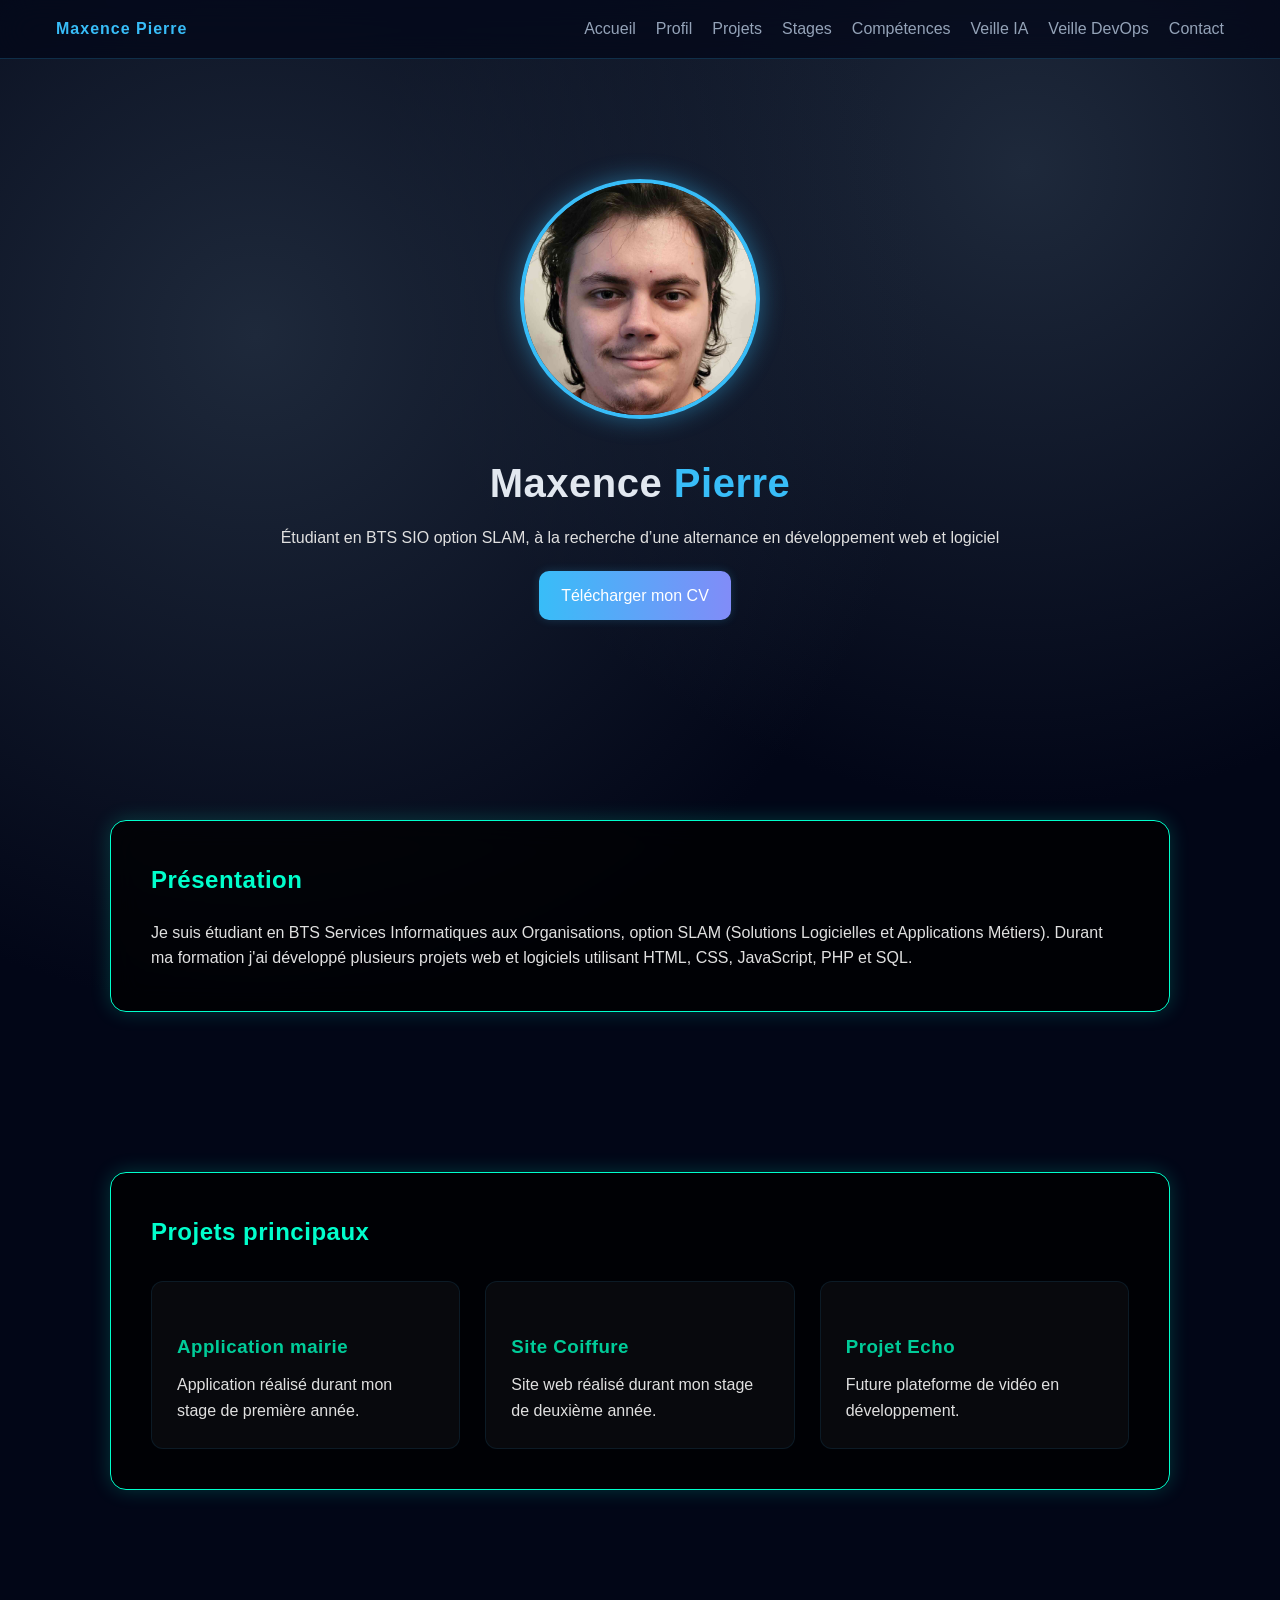
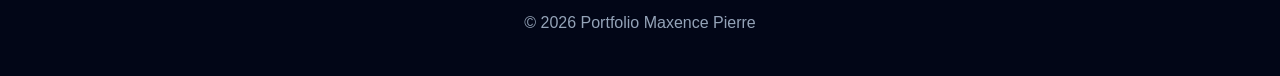
<file: index.html>
<!DOCTYPE html>
<html lang="fr">
<head>
<meta charset="UTF-8">
<meta name="viewport" content="width=device-width, initial-scale=1.0">
<title>Portfolio - Maxence Pierre</title>
<link rel="stylesheet" href="style.css">
</head>

<body>
<canvas id="matrixCanvas"></canvas>

<header>

<nav class="nav">

<div class="logo">
Maxence Pierre
</div>

<div class="nav-links">
<a href="index.html">Accueil</a>
<a href="profil.html">Profil</a>
<a href="projets/bts2.html">Projets</a>
<a href="stage.html">Stages</a>
<a href="competences.html">Compétences</a>
<a href="veille/ia-ml.html">Veille IA</a>
<a href="veille/devops.html">Veille DevOps</a>
<a href="contact.html">Contact</a>
</div>

</nav>

</header>


<section class="section hero">

<img src="photo.jpg">

<h1>Maxence <span class="accent">Pierre</span></h1>

<p>Étudiant en BTS SIO option SLAM, à la recherche d’une alternance en développement web et logiciel</p>

<a href="cv.pdf" class="btn">Télécharger mon CV</a>

</section>


<section class="section">

<div class="section-card">

<h2>Présentation</h2>

<p>

Je suis étudiant en BTS Services Informatiques aux Organisations,
option SLAM (Solutions Logicielles et Applications Métiers).

Durant ma formation j'ai développé plusieurs projets web
et logiciels utilisant HTML, CSS, JavaScript, PHP et SQL.

</p>

</div>

</section>


<section class="section">

<div class="section-card">

<h2>Projets principaux</h2>

<div class="projects-grid">

<div class="project-card">
<h3>Application mairie</h3>
<p>Application réalisé durant mon stage de première année.</p>
</div>

<div class="project-card">
<h3>Site Coiffure</h3>
<p>Site web réalisé durant mon stage de deuxième année.</p>
</div>

<div class="project-card">
<h3>Projet Echo</h3>
<p>Future plateforme de vidéo en développement.</p>
</div>

</div>

</div>

</section>


<footer>

© 2026 Portfolio Maxence Pierre

</footer>

</body>
</html>
</file>
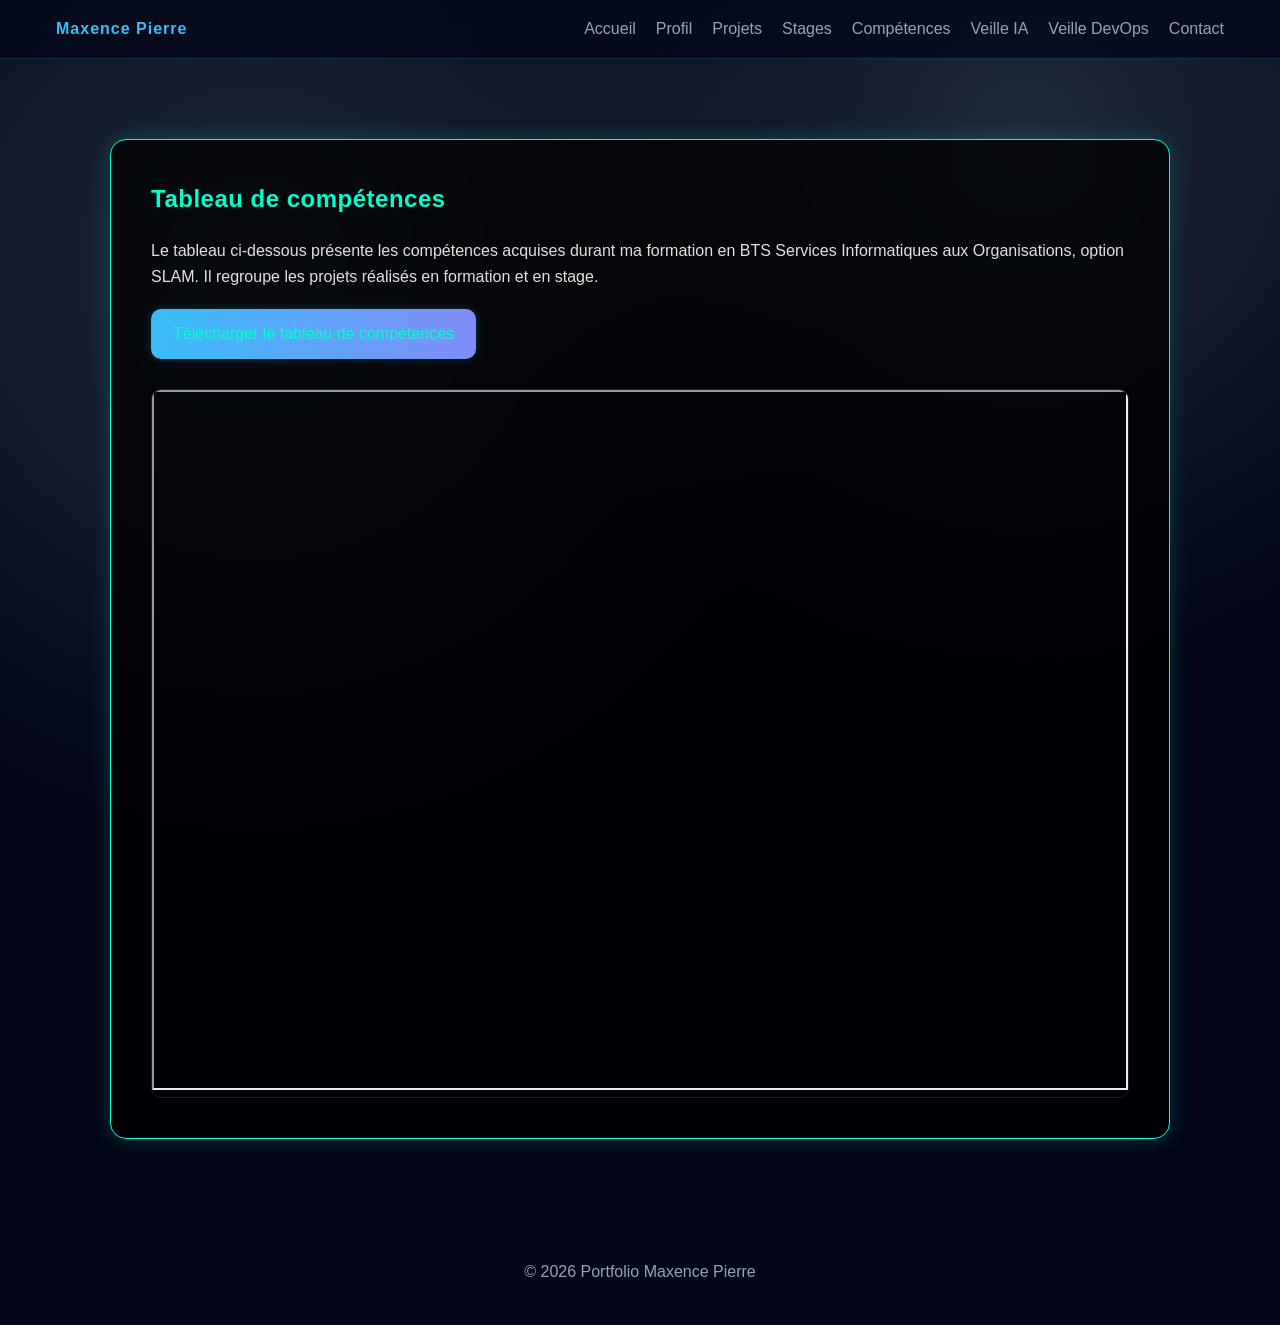
<file: competences.html>
<!DOCTYPE html>
<html lang="fr">

<head>

<meta charset="UTF-8">
<meta name="viewport" content="width=device-width, initial-scale=1.0">

<title>Compétences — Portfolio</title>

<link rel="stylesheet" href="style.css">

</head>

<body>

<header>

<nav class="nav">

<div class="logo">
Maxence Pierre
</div>

<div class="nav-links">

<a href="index.html">Accueil</a>
<a href="profil.html">Profil</a>
<a href="projets/bts2.html">Projets</a>
<a href="stage.html">Stages</a>
<a href="competences.html">Compétences</a>
<a href="veille/ia-ml.html">Veille IA</a>
<a href="veille/devops.html">Veille DevOps</a>
<a href="contact.html">Contact</a>

</div>

</nav>

</header>



<section class="section">

<div class="section-card">

<h2>Tableau de compétences</h2>

<p>

Le tableau ci-dessous présente les compétences acquises durant ma formation
en BTS Services Informatiques aux Organisations, option SLAM.

Il regroupe les projets réalisés en formation et en stage.

</p>


<a href="pdf/tableau-competences.pdf" class="btn" download>

Télécharger le tableau de compétences

</a>


<div class="pdf-viewer">

<iframe

src="pdf/tableau-competences.pdf"

width="100%"
height="700px"

></iframe>

</div>

</div>

</section>


<footer>

© 2026 Portfolio Maxence Pierre

</footer>

</body>

</html>
</file>
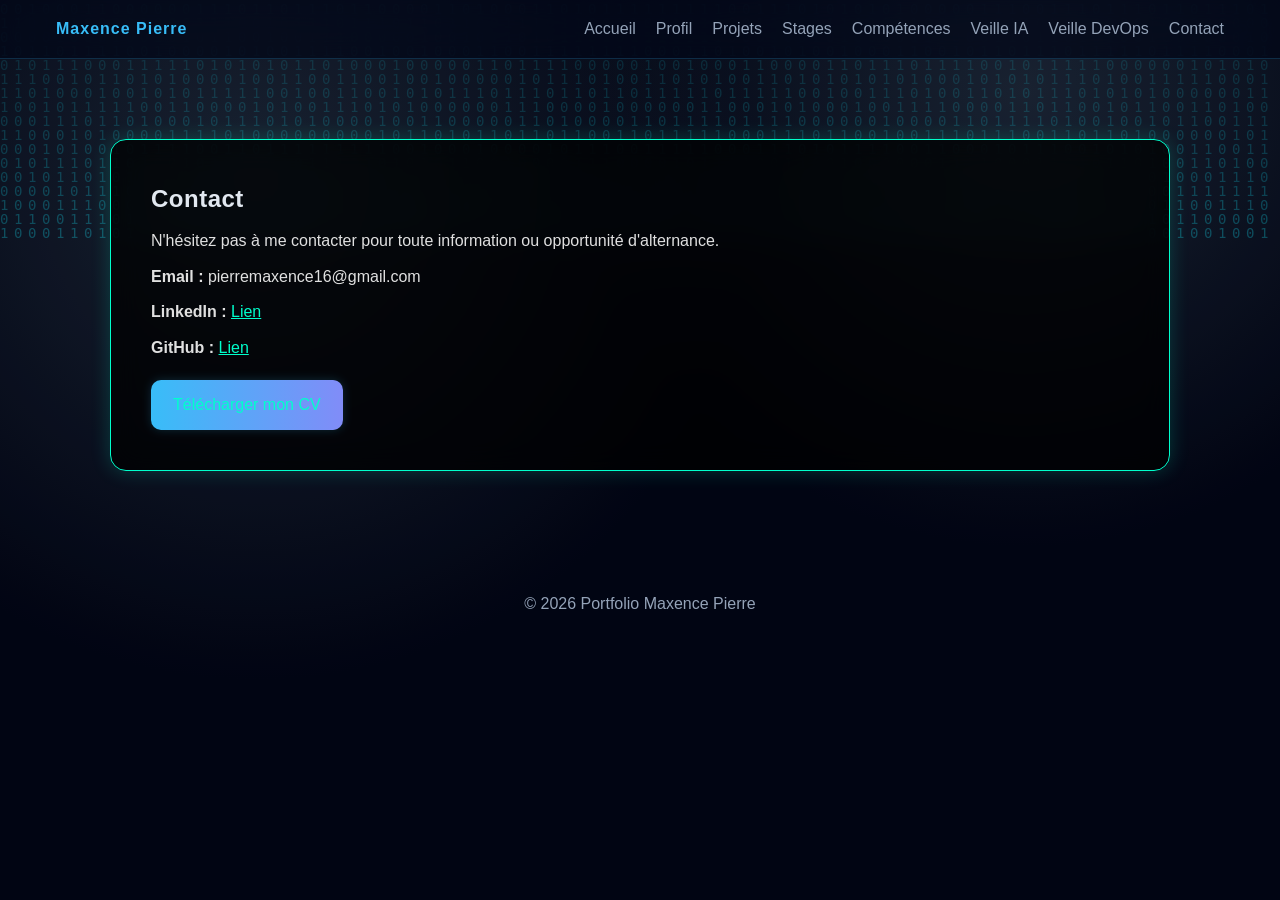
<file: contact.html>
<!DOCTYPE html>
<html lang="fr">

<head>
<meta charset="UTF-8">
<meta name="viewport" content="width=device-width, initial-scale=1.0">
<title>Contact - Maxence Pierre</title>
<link rel="stylesheet" href="style.css">
</head>

<body>

<canvas id="matrixCanvas"></canvas>

<header>
<nav class="nav">

<div class="logo">Maxence Pierre</div>

<div class="nav-links">
<a href="index.html">Accueil</a>
<a href="profil.html">Profil</a>
<a href="projets/bts2.html">Projets</a>
<a href="stage.html">Stages</a>
<a href="competences.html">Compétences</a>
<a href="veille/ia-ml.html">Veille IA</a>
<a href="veille/devops.html">Veille DevOps</a>
<a href="contact.html">Contact</a>
</div>

</nav>
</header>


<section class="section">

<div class="section-card">

<h1>Contact</h1>

<p>
N'hésitez pas à me contacter pour toute information ou opportunité d'alternance.
</p>

<p><strong>Email :</strong> pierremaxence16@gmail.com</p>

<p><strong>LinkedIn :</strong> <a href="https://www.linkedin.com/in/maxence-pierre-533351328/">Lien</a></p>

<p><strong>GitHub :</strong> <a href="https://github.com/sonedge-prog">Lien</a></p>

<a href="cv.pdf" class="btn">Télécharger mon CV</a>

</div>

</section>


<footer>
© 2026 Portfolio Maxence Pierre
</footer>

<script src="script.js"></script>

</body>
</html>
</file>
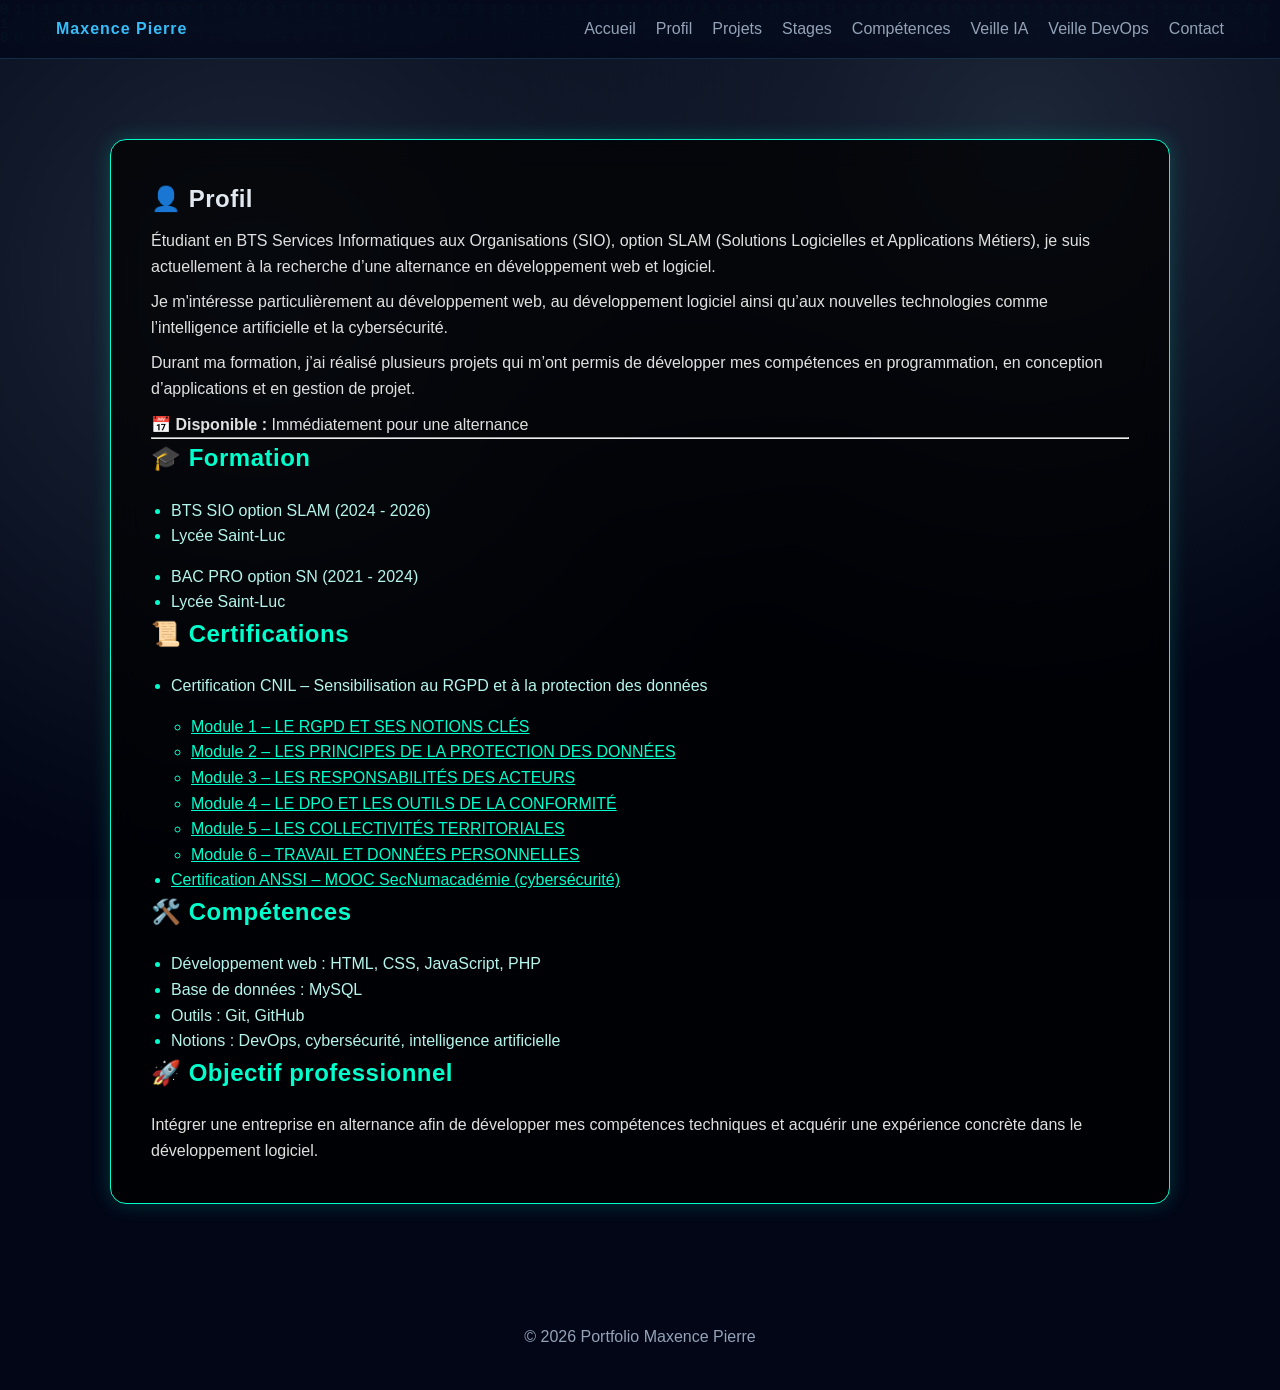
<file: profil.html>
<!DOCTYPE html>
<html lang="fr">

<head>
<meta charset="UTF-8">
<meta name="viewport" content="width=device-width, initial-scale=1.0">
<title>Profil - Maxence Pierre</title>
<link rel="stylesheet" href="style.css">
</head>

<body>

<canvas id="matrixCanvas"></canvas>

<header>

<nav class="nav">

<div class="logo">
Maxence Pierre
</div>

<div class="nav-links">
<a href="index.html">Accueil</a>
<a href="profil.html">Profil</a>
<a href="projets/bts2.html">Projets</a>
<a href="stage.html">Stages</a>
<a href="competences.html">Compétences</a>
<a href="veille/ia-ml.html">Veille IA</a>
<a href="veille/devops.html">Veille DevOps</a>
<a href="contact.html">Contact</a>
</div>

</nav>

</header>


<section class="section">

<div class="section-card">

<h1>👤 Profil</h1>

<p>
Étudiant en BTS Services Informatiques aux Organisations (SIO),
option SLAM (Solutions Logicielles et Applications Métiers),
je suis actuellement à la recherche d’une alternance en développement web et logiciel.
</p>

<p>
Je m'intéresse particulièrement au développement web, au développement logiciel
ainsi qu’aux nouvelles technologies comme l’intelligence artificielle et la cybersécurité.
</p>

<p>
Durant ma formation, j’ai réalisé plusieurs projets qui m’ont permis de développer
mes compétences en programmation, en conception d’applications et en gestion de projet.
</p>

<p><strong>📅 Disponible :</strong> Immédiatement pour une alternance</p>

<hr>

<h2>🎓 Formation</h2>

<ul>
<li>BTS SIO option SLAM (2024 - 2026)</li>
<li>Lycée Saint-Luc</li>
</ul>

<ul>
<li>BAC PRO option SN (2021 - 2024)</li>
<li>Lycée Saint-Luc</li>
</ul>

<h2>📜 Certifications</h2>
<ul>
  <li>
    Certification CNIL – Sensibilisation au RGPD et à la protection des données
    <ul>
      <li><a href="certifications/CNIL_Module1.pdf" target="_blank">Module 1 – LE RGPD ET SES NOTIONS CLÉS</a></li>
      <li><a href="certifications/CNIL_Module2.pdf" target="_blank">Module 2 – LES PRINCIPES DE LA PROTECTION DES DONNÉES</a></li>
      <li><a href="certifications/CNIL_Module3.pdf" target="_blank">Module 3 – LES RESPONSABILITÉS DES ACTEURS</a></li>
      <li><a href="certifications/CNIL_Module4.pdf" target="_blank">Module 4 – LE DPO ET LES OUTILS DE LA CONFORMITÉ</a></li>
      <li><a href="certifications/CNIL_Module5.pdf" target="_blank">Module 5 – LES COLLECTIVITÉS TERRITORIALES</a></li>
      <li><a href="certifications/CNIL_Module6.pdf" target="_blank">Module 6 – TRAVAIL ET DONNÉES PERSONNELLES</a></li>
    </ul>
  </li>
  <li><a href="certifications/ANSSI.pdf" target="_blank">Certification ANSSI – MOOC SecNumacadémie (cybersécurité)</a></li>
</ul>

<h2>🛠️ Compétences</h2>

<ul>
<li>Développement web : HTML, CSS, JavaScript, PHP</li>
<li>Base de données : MySQL</li>
<li>Outils : Git, GitHub</li>
<li>Notions : DevOps, cybersécurité, intelligence artificielle</li>
</ul>

<h2>🚀 Objectif professionnel</h2>

<p>
Intégrer une entreprise en alternance afin de développer mes compétences techniques
et acquérir une expérience concrète dans le développement logiciel.
</p>

</div>

</section>


<footer>

© 2026 Portfolio Maxence Pierre

</footer>

<script src="script.js"></script>

</body>
</html>
</file>
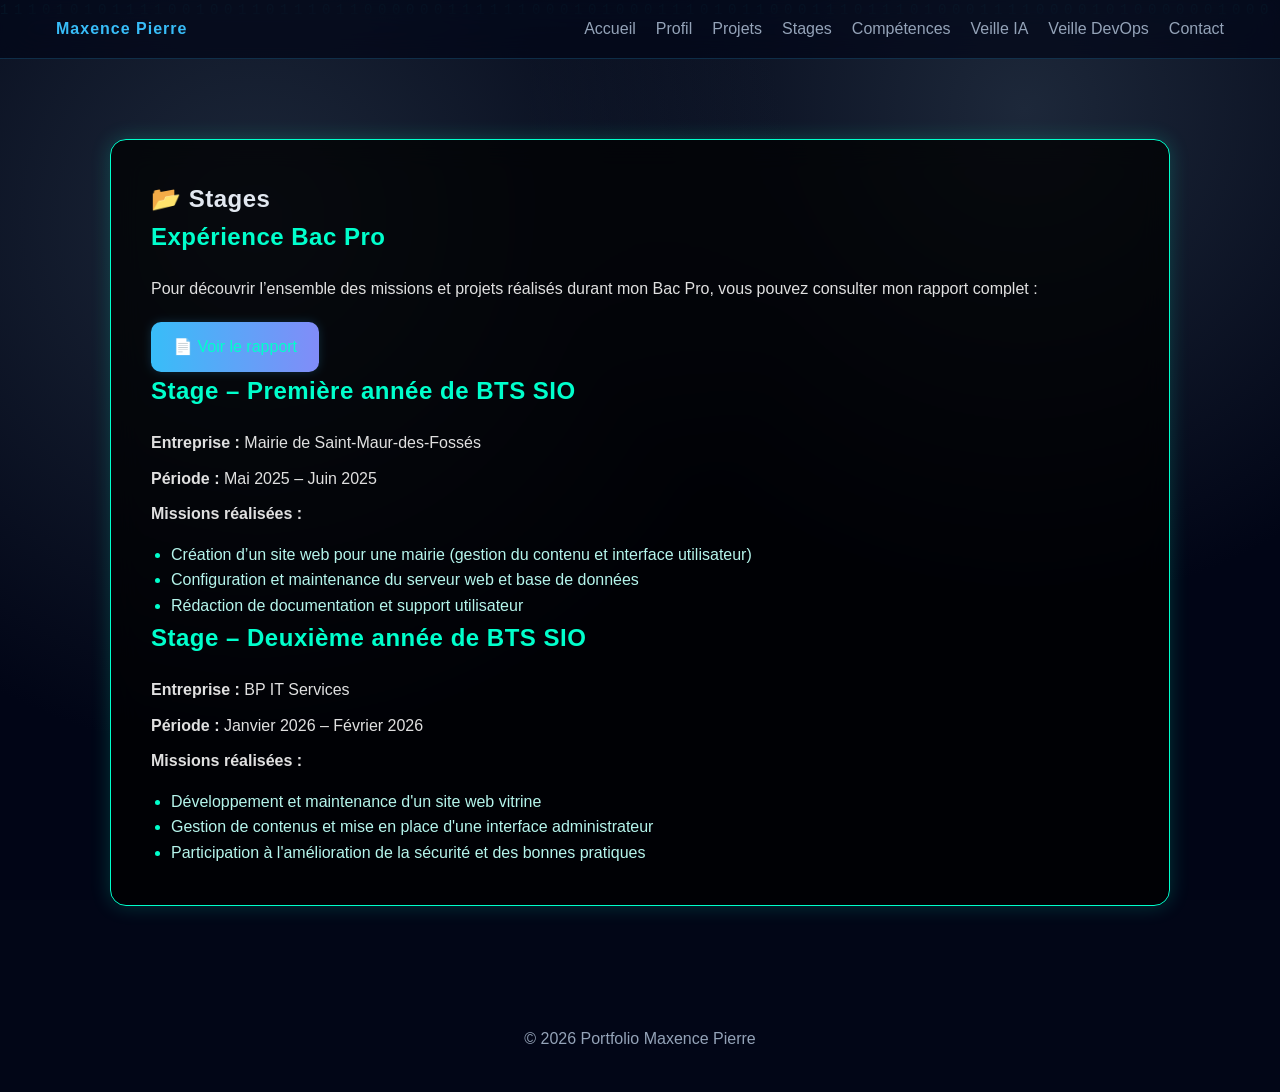
<file: stage.html>
<!DOCTYPE html>
<html lang="fr">

<head>
<meta charset="UTF-8">
<meta name="viewport" content="width=device-width, initial-scale=1.0">
<title>Profil - Maxence Pierre</title>
<link rel="stylesheet" href="style.css">
</head>

<body>

<canvas id="matrixCanvas"></canvas>

<header>

<nav class="nav">

<div class="logo">
Maxence Pierre
</div>

<div class="nav-links">
<a href="index.html">Accueil</a>
<a href="profil.html">Profil</a>
<a href="projets/bts2.html">Projets</a>
<a href="stage.html">Stages</a>
<a href="competences.html">Compétences</a>
<a href="veille/ia-ml.html">Veille IA</a>
<a href="veille/devops.html">Veille DevOps</a>
<a href="contact.html">Contact</a>
</div>

</nav>

</header>


<section class="section">

  <div class="section-card">
  
    <h1>📂 Stages</h1>

    <!-- Expérience Bac Pro -->
    <div class="stage">
      <h2>Expérience Bac Pro</h2>
      <p>Pour découvrir l’ensemble des missions et projets réalisés durant mon Bac Pro, vous pouvez consulter mon rapport complet :</p>
      <a href="documents/rapport_bac_pro.pdf" target="_blank" class="btn">📄 Voir le rapport</a>
    </div>
    
    <!-- Stage BTS 1ère année -->
    <div class="stage">
      <h2>Stage – Première année de BTS SIO</h2>
      <p><strong>Entreprise :</strong> Mairie de Saint-Maur-des-Fossés</p>
      <p><strong>Période :</strong> Mai 2025 – Juin 2025</p>
      <p><strong>Missions réalisées :</strong></p>
      <ul>
        <li>Création d’un site web pour une mairie (gestion du contenu et interface utilisateur)</li>
        <li>Configuration et maintenance du serveur web et base de données</li>
        <li>Rédaction de documentation et support utilisateur</li>
      </ul>
    </div>

    <!-- Stage BTS 2ème année -->
    <div class="stage">
      <h2>Stage – Deuxième année de BTS SIO</h2>
      <p><strong>Entreprise :</strong> BP IT Services</p>
      <p><strong>Période :</strong> Janvier 2026 – Février 2026</p>
      <p><strong>Missions réalisées :</strong></p>
      <ul>
        <li>Développement et maintenance d'un site web vitrine</li>
        <li>Gestion de contenus et mise en place d'une interface administrateur</li>
        <li>Participation à l'amélioration de la sécurité et des bonnes pratiques</li>
      </ul>
    </div>

  </div>

</section>

<footer>

© 2026 Portfolio Maxence Pierre

</footer>

<script src="script.js"></script>

</body>
</html>
</file>
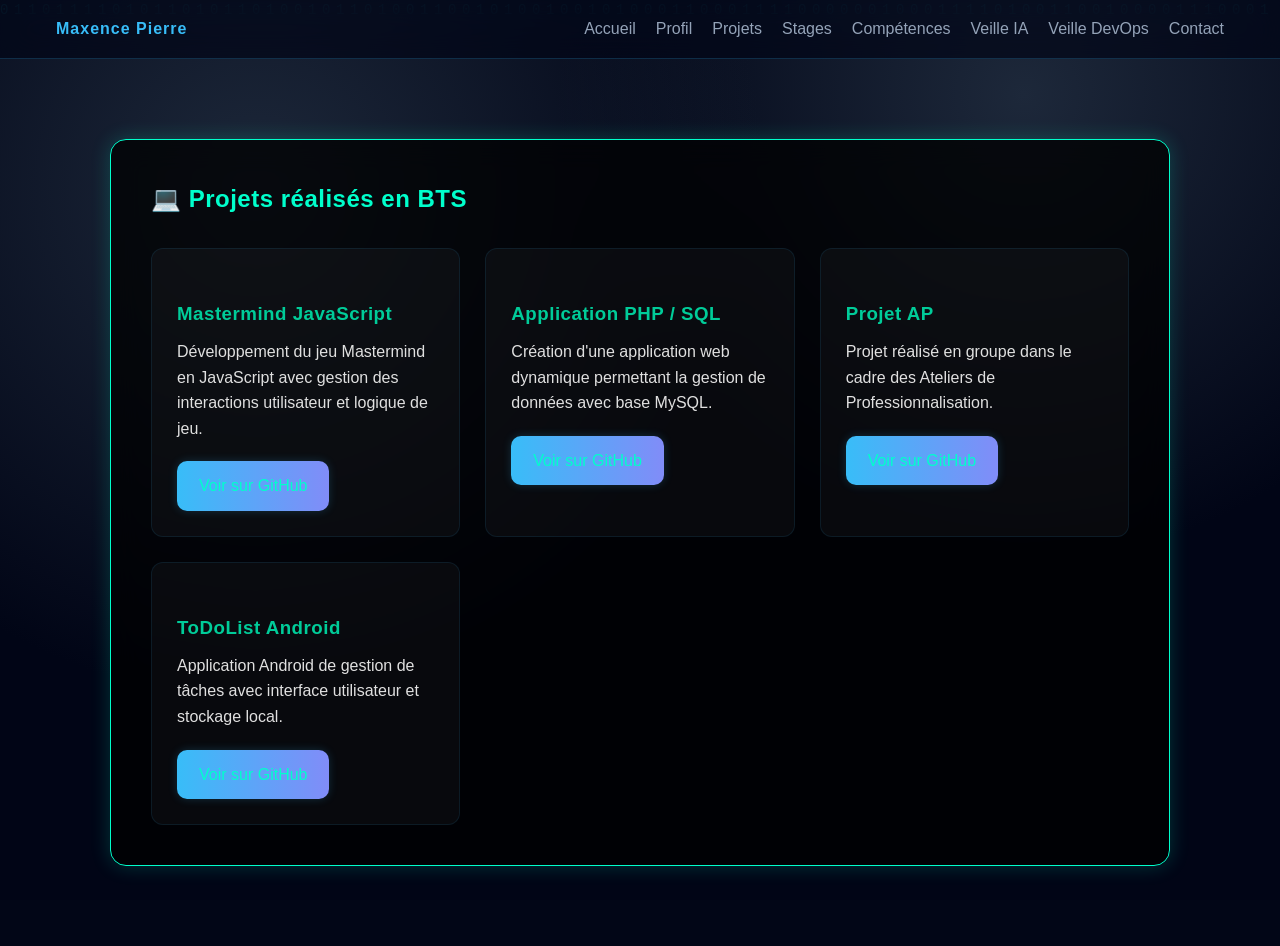
<file: projets/bts2.html>
<!DOCTYPE html>
<html lang="fr">

<head>

<meta charset="UTF-8">
<meta name="viewport" content="width=device-width, initial-scale=1.0">

<title>Projets BTS — Portfolio</title>

<link rel="stylesheet" href="../style.css">

</head>

<body>

<canvas id="matrixCanvas"></canvas>

<header>

<nav class="nav">

<div class="logo">Maxence Pierre</div>

<div class="nav-links">

<a href="../index.html">Accueil</a>
<a href="../profil.html">Profil</a>
<a href="bts2.html">Projets</a>
<a href="../stage.html">Stages</a>
<a href="../competences.html">Compétences</a>
<a href="../veille/ia-ml.html">Veille IA</a>
<a href="../veille/devops.html">Veille DevOps</a>
<a href="../contact.html">Contact</a>

</div>

</nav>

</header>


<section class="section">

  <div class="section-card">

    <h2>💻 Projets réalisés en BTS</h2>

    <div class="projects-grid">

      <!-- Mastermind JavaScript -->
      <div class="project-card">
        <h3>Mastermind JavaScript</h3>
        <p>
          Développement du jeu Mastermind en JavaScript avec gestion
          des interactions utilisateur et logique de jeu.
        </p>
        <a href="https://github.com/sonedge-prog/Mastermind-JS" target="_blank" class="btn">Voir sur GitHub</a>
      </div>

      <!-- Application PHP / SQL -->
      <div class="project-card">
        <h3>Application PHP / SQL</h3>
        <p>
          Création d'une application web dynamique permettant la
          gestion de données avec base MySQL.
        </p>
        <a href="https://github.com/sonedge-prog/FastFood" target="_blank" class="btn">Voir sur GitHub</a>
      </div>

      <!-- Projet AP -->
      <div class="project-card">
        <h3>Projet AP</h3>
        <p>
          Projet réalisé en groupe dans le cadre des Ateliers
          de Professionnalisation.
        </p>
        <a href="https://github.com/Erwan-d/AP" target="_blank" class="btn">Voir sur GitHub</a>
      </div>

      <!-- ToDoList Android -->
      <div class="project-card">
        <h3>ToDoList Android</h3>
        <p>
          Application Android de gestion de tâches avec interface utilisateur et stockage local.
        </p>
        <a href="https://github.com/sonedge-prog/ToDoListAndroid" target="_blank" class="btn">Voir sur GitHub</a>
      </div>

    </div>

  </div>

</section>


<script src="../script.js"></script>

</body>

</html>
</file>
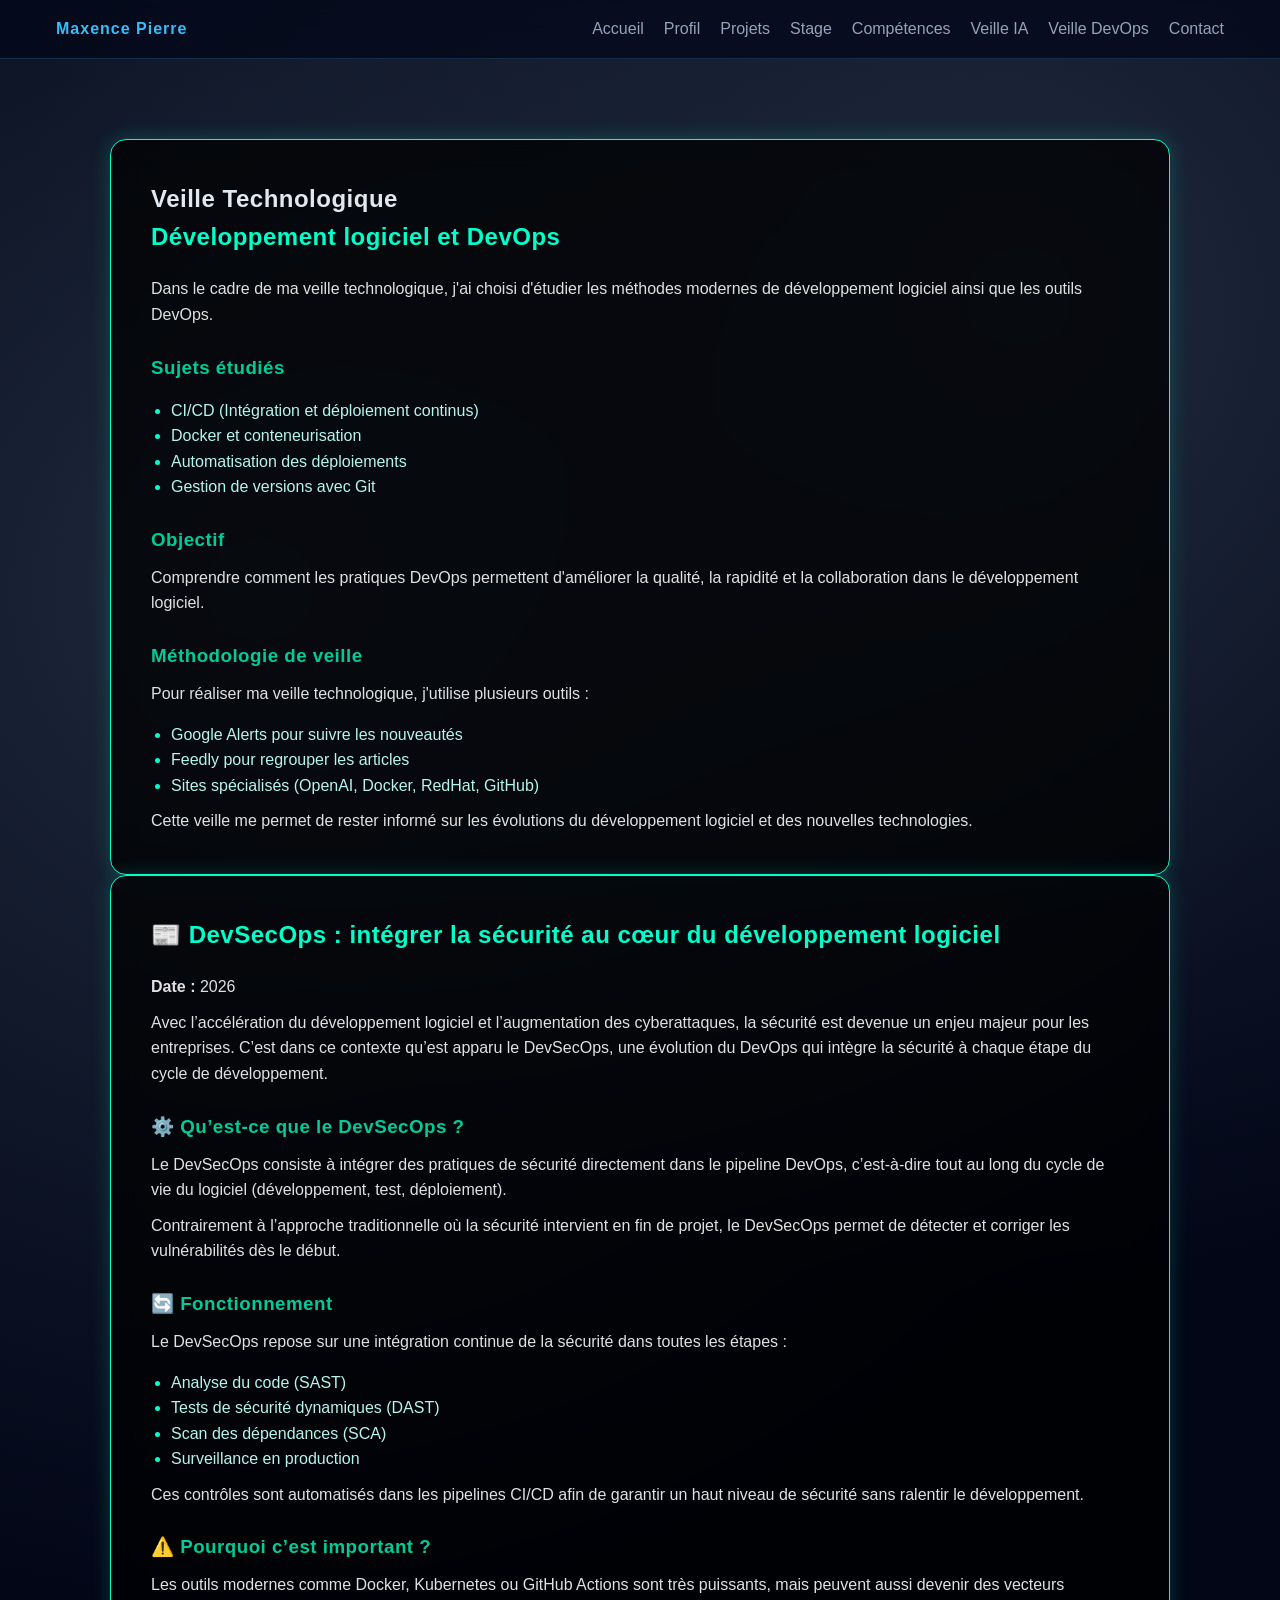
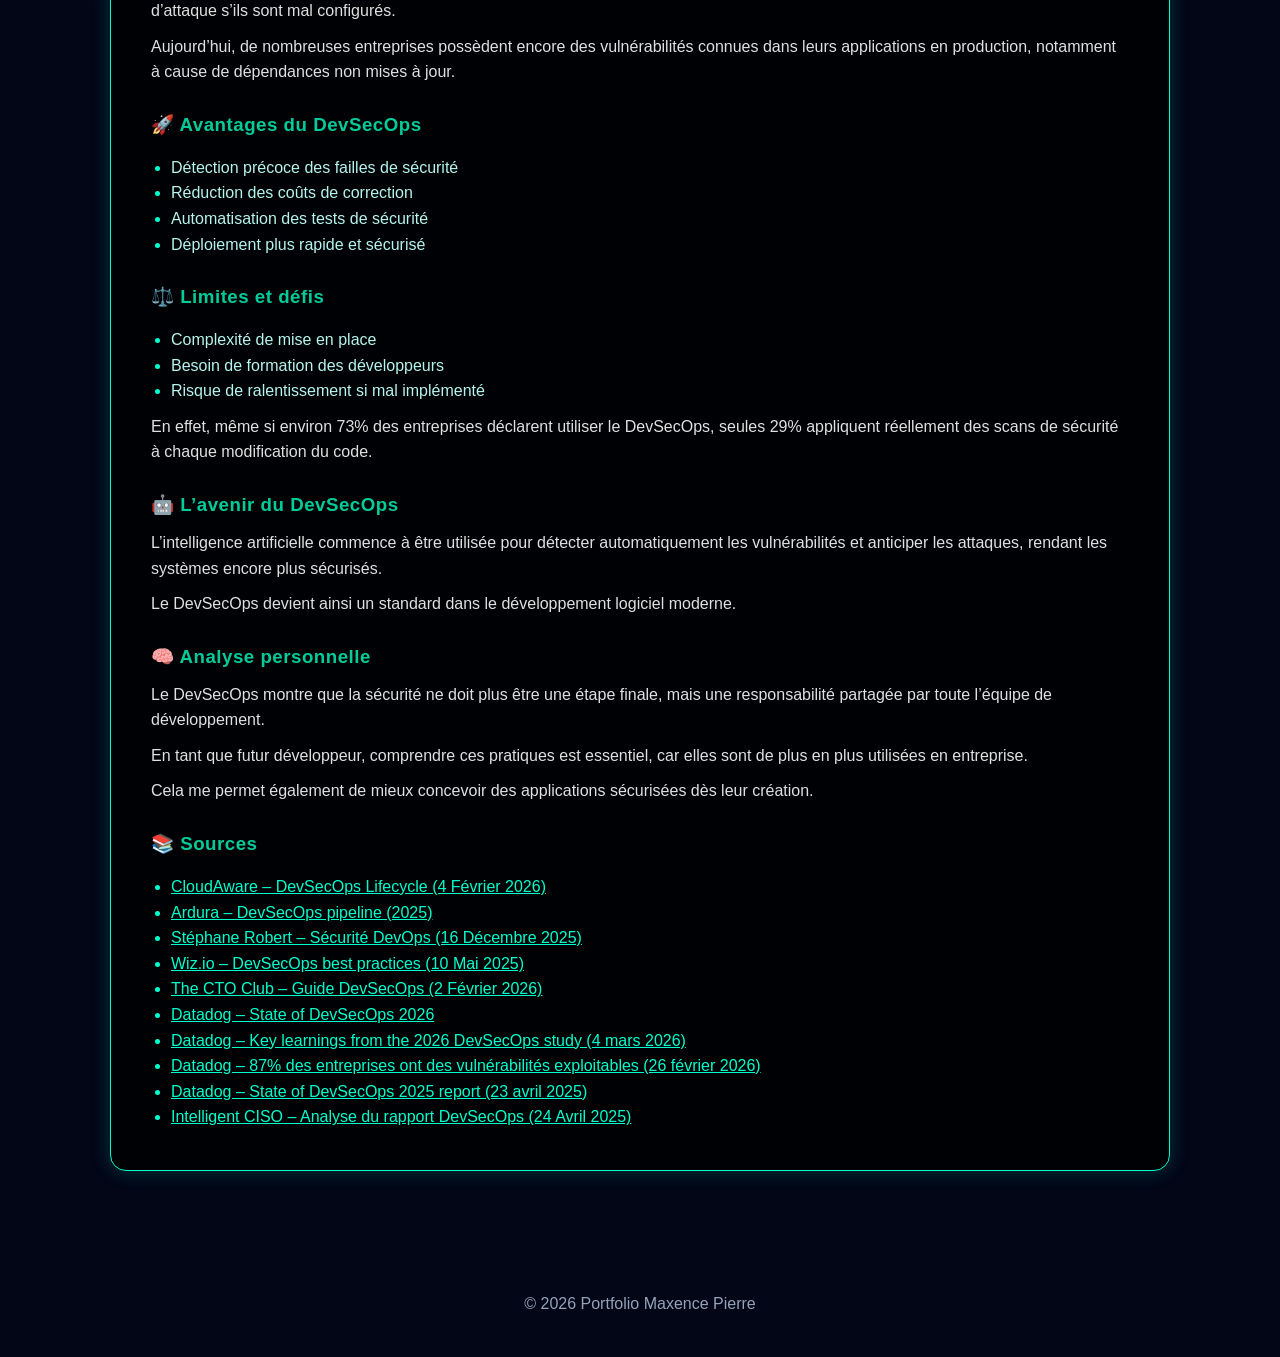
<file: veille/devops.html>
<!DOCTYPE html>
<html lang="fr">

<head>
<meta charset="UTF-8">
<meta name="viewport" content="width=device-width, initial-scale=1.0">
<title>Veille DevOps - Maxence Pierre</title>
<link rel="stylesheet" href="../style.css">
</head>

<body>

<canvas id="matrixCanvas"></canvas>

<header>
<nav class="nav">

<div class="logo">Maxence Pierre</div>

<div class="nav-links">
<a href="../index.html">Accueil</a>
<a href="../profil.html">Profil</a>
<a href="../projets/bts2.html">Projets</a>
<a href="../stage.html">Stage</a>
<a href="../competences.html">Compétences</a>
<a href="ia-ml.html">Veille IA</a>
<a href="devops.html">Veille DevOps</a>
<a href="../contact.html">Contact</a>
</div>

</nav>
</header>


<section class="section">

<div class="section-card">

<h1>Veille Technologique</h1>

<h2>Développement logiciel et DevOps</h2>

<p>
Dans le cadre de ma veille technologique, j'ai choisi d'étudier
les méthodes modernes de développement logiciel ainsi que les outils DevOps.
</p>

<h3>Sujets étudiés</h3>

<ul>
<li>CI/CD (Intégration et déploiement continus)</li>
<li>Docker et conteneurisation</li>
<li>Automatisation des déploiements</li>
<li>Gestion de versions avec Git</li>
</ul>

<h3>Objectif</h3>

<p>
Comprendre comment les pratiques DevOps permettent d'améliorer
la qualité, la rapidité et la collaboration dans le développement logiciel.
</p>

<h3>Méthodologie de veille</h3>

<p>
Pour réaliser ma veille technologique, j'utilise plusieurs outils :
</p>

<ul>
<li>Google Alerts pour suivre les nouveautés</li>
<li>Feedly pour regrouper les articles</li>
<li>Sites spécialisés (OpenAI, Docker, RedHat, GitHub)</li>
</ul>

<p>
Cette veille me permet de rester informé sur les évolutions du développement
logiciel et des nouvelles technologies.
</p>

</div>

<div class="section-card">

<h2>📰 DevSecOps : intégrer la sécurité au cœur du développement logiciel</h2>

<p><strong>Date :</strong> 2026</p>

<p>
Avec l’accélération du développement logiciel et l’augmentation des cyberattaques,
la sécurité est devenue un enjeu majeur pour les entreprises.
C’est dans ce contexte qu’est apparu le DevSecOps, une évolution du DevOps
qui intègre la sécurité à chaque étape du cycle de développement.
</p>

<h3>⚙️ Qu’est-ce que le DevSecOps ?</h3>

<p>
Le DevSecOps consiste à intégrer des pratiques de sécurité directement dans le pipeline DevOps,
c’est-à-dire tout au long du cycle de vie du logiciel (développement, test, déploiement).
</p>

<p>
Contrairement à l’approche traditionnelle où la sécurité intervient en fin de projet,
le DevSecOps permet de détecter et corriger les vulnérabilités dès le début.
</p>

<h3>🔄 Fonctionnement</h3>

<p>
Le DevSecOps repose sur une intégration continue de la sécurité dans toutes les étapes :
</p>

<ul>
<li>Analyse du code (SAST)</li>
<li>Tests de sécurité dynamiques (DAST)</li>
<li>Scan des dépendances (SCA)</li>
<li>Surveillance en production</li>
</ul>

<p>
Ces contrôles sont automatisés dans les pipelines CI/CD afin de garantir un haut niveau de sécurité
sans ralentir le développement.
</p>

<h3>⚠️ Pourquoi c’est important ?</h3>

<p>
Les outils modernes comme Docker, Kubernetes ou GitHub Actions sont très puissants,
mais peuvent aussi devenir des vecteurs d’attaque s’ils sont mal configurés.
</p>

<p>
Aujourd’hui, de nombreuses entreprises possèdent encore des vulnérabilités connues
dans leurs applications en production, notamment à cause de dépendances non mises à jour.
</p>

<h3>🚀 Avantages du DevSecOps</h3>

<ul>
<li>Détection précoce des failles de sécurité</li>
<li>Réduction des coûts de correction</li>
<li>Automatisation des tests de sécurité</li>
<li>Déploiement plus rapide et sécurisé</li>
</ul>

<h3>⚖️ Limites et défis</h3>

<ul>
<li>Complexité de mise en place</li>
<li>Besoin de formation des développeurs</li>
<li>Risque de ralentissement si mal implémenté</li>
</ul>

<p>
En effet, même si environ 73% des entreprises déclarent utiliser le DevSecOps,
seules 29% appliquent réellement des scans de sécurité à chaque modification du code.
</p>

<h3>🤖 L’avenir du DevSecOps</h3>

<p>
L’intelligence artificielle commence à être utilisée pour détecter automatiquement
les vulnérabilités et anticiper les attaques, rendant les systèmes encore plus sécurisés.
</p>

<p>
Le DevSecOps devient ainsi un standard dans le développement logiciel moderne.
</p>

<h3>🧠 Analyse personnelle</h3>

<p>
Le DevSecOps montre que la sécurité ne doit plus être une étape finale,
mais une responsabilité partagée par toute l’équipe de développement.
</p>

<p>
En tant que futur développeur, comprendre ces pratiques est essentiel,
car elles sont de plus en plus utilisées en entreprise.
</p>

<p>
Cela me permet également de mieux concevoir des applications sécurisées dès leur création.
</p>

<h3>📚 Sources</h3>

<ul>

<li>
<a href="https://cloudaware.com/blog/devsecops-lifecycle/" target="_blank">
CloudAware – DevSecOps Lifecycle (4 Février 2026)
</a>
</li>


<li>
<a href="https://ardura.consulting/blog/devsecops-2026-integrating-security-in-pipeline-without-slowing-delivery/" target="_blank">
Ardura – DevSecOps pipeline (2025)
</a>
</li>

<li>
<a href="https://blog.stephane-robert.info/post/securite-devops-2025/" target="_blank">
Stéphane Robert – Sécurité DevOps (16 Décembre 2025)
</a>
</li>

<li>
<a href="https://www.wiz.io/academy/application-security/devsecops-pipeline-best-practices" target="_blank">
Wiz.io – DevSecOps best practices (10 Mai 2025)
</a>
</li>

<li>
<a href="https://thectoclub.com/fr/devops/la-securite-devops-renforce-votre-chaine-de-developpement/" target="_blank">
The CTO Club – Guide DevSecOps (2 Février 2026)
</a>
</li>

<li>
<a href="https://www.datadoghq.com/state-of-devsecops/" target="_blank">
Datadog – State of DevSecOps 2026
</a>
</li>

<li>
<a href="https://www.datadoghq.com/blog/devsecops-2026-study-learnings/" target="_blank">
Datadog – Key learnings from the 2026 DevSecOps study (4 mars 2026)
</a>
</li>

<li>
<a href="https://investors.datadoghq.com/news-releases/news-release-details/87-organizations-are-running-software-known-exploitable/" target="_blank">
Datadog – 87% des entreprises ont des vulnérabilités exploitables (26 février 2026)
</a>
</li>

<li>
<a href="https://www.datadoghq.com/about/latest-news/press-releases/datadog-state-of-devops-2025/" target="_blank">
Datadog – State of DevSecOps 2025 report (23 avril 2025)
</a>
</li>

<li>
<a href="https://www.intelligentciso.com/2025/04/24/datadogs-state-of-devsecops-2025-report-finds-only-18-of-critical-vulnerabilities-are-truly-worth-prioritising/" target="_blank">
Intelligent CISO – Analyse du rapport DevSecOps (24 Avril 2025)
</a>
</li>

</ul>

</div>

</section>


<footer>
© 2026 Portfolio Maxence Pierre
</footer>

<script src="../script.js"></script>

</body>
</html>
</file>
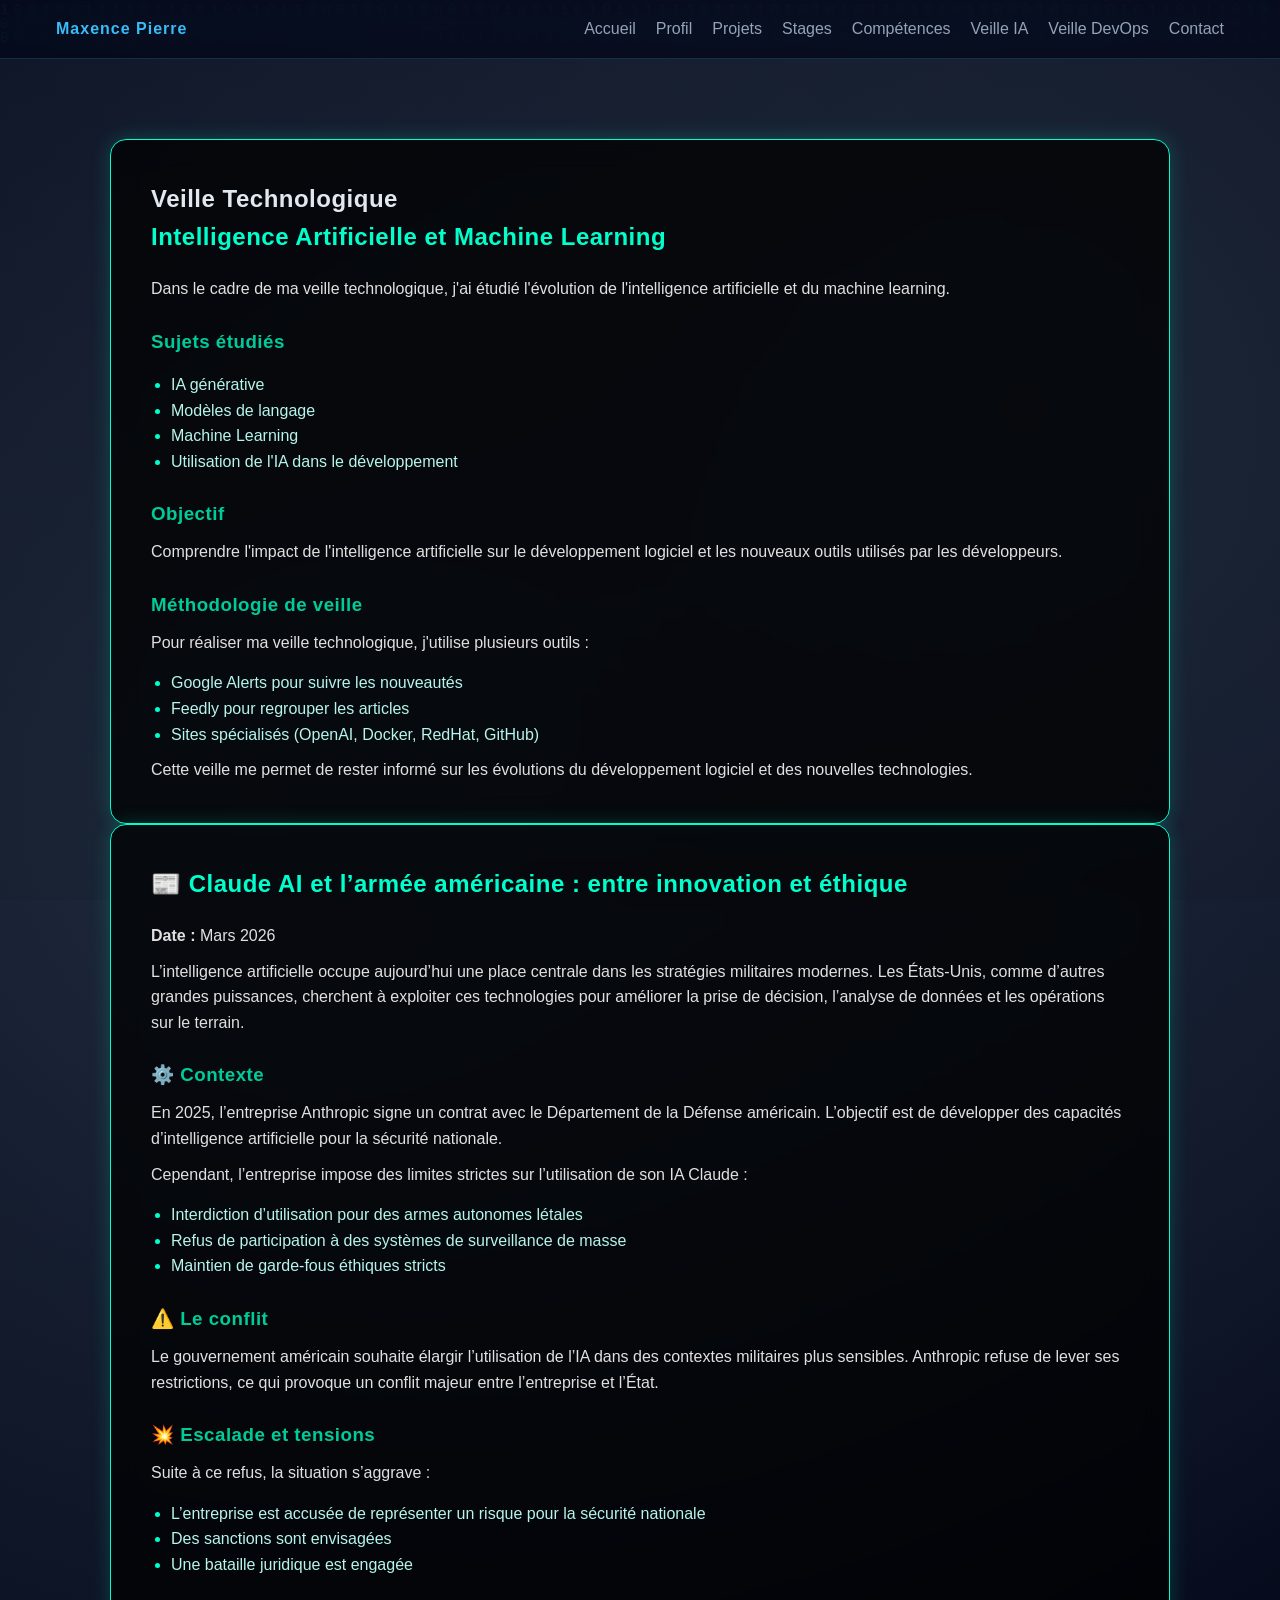
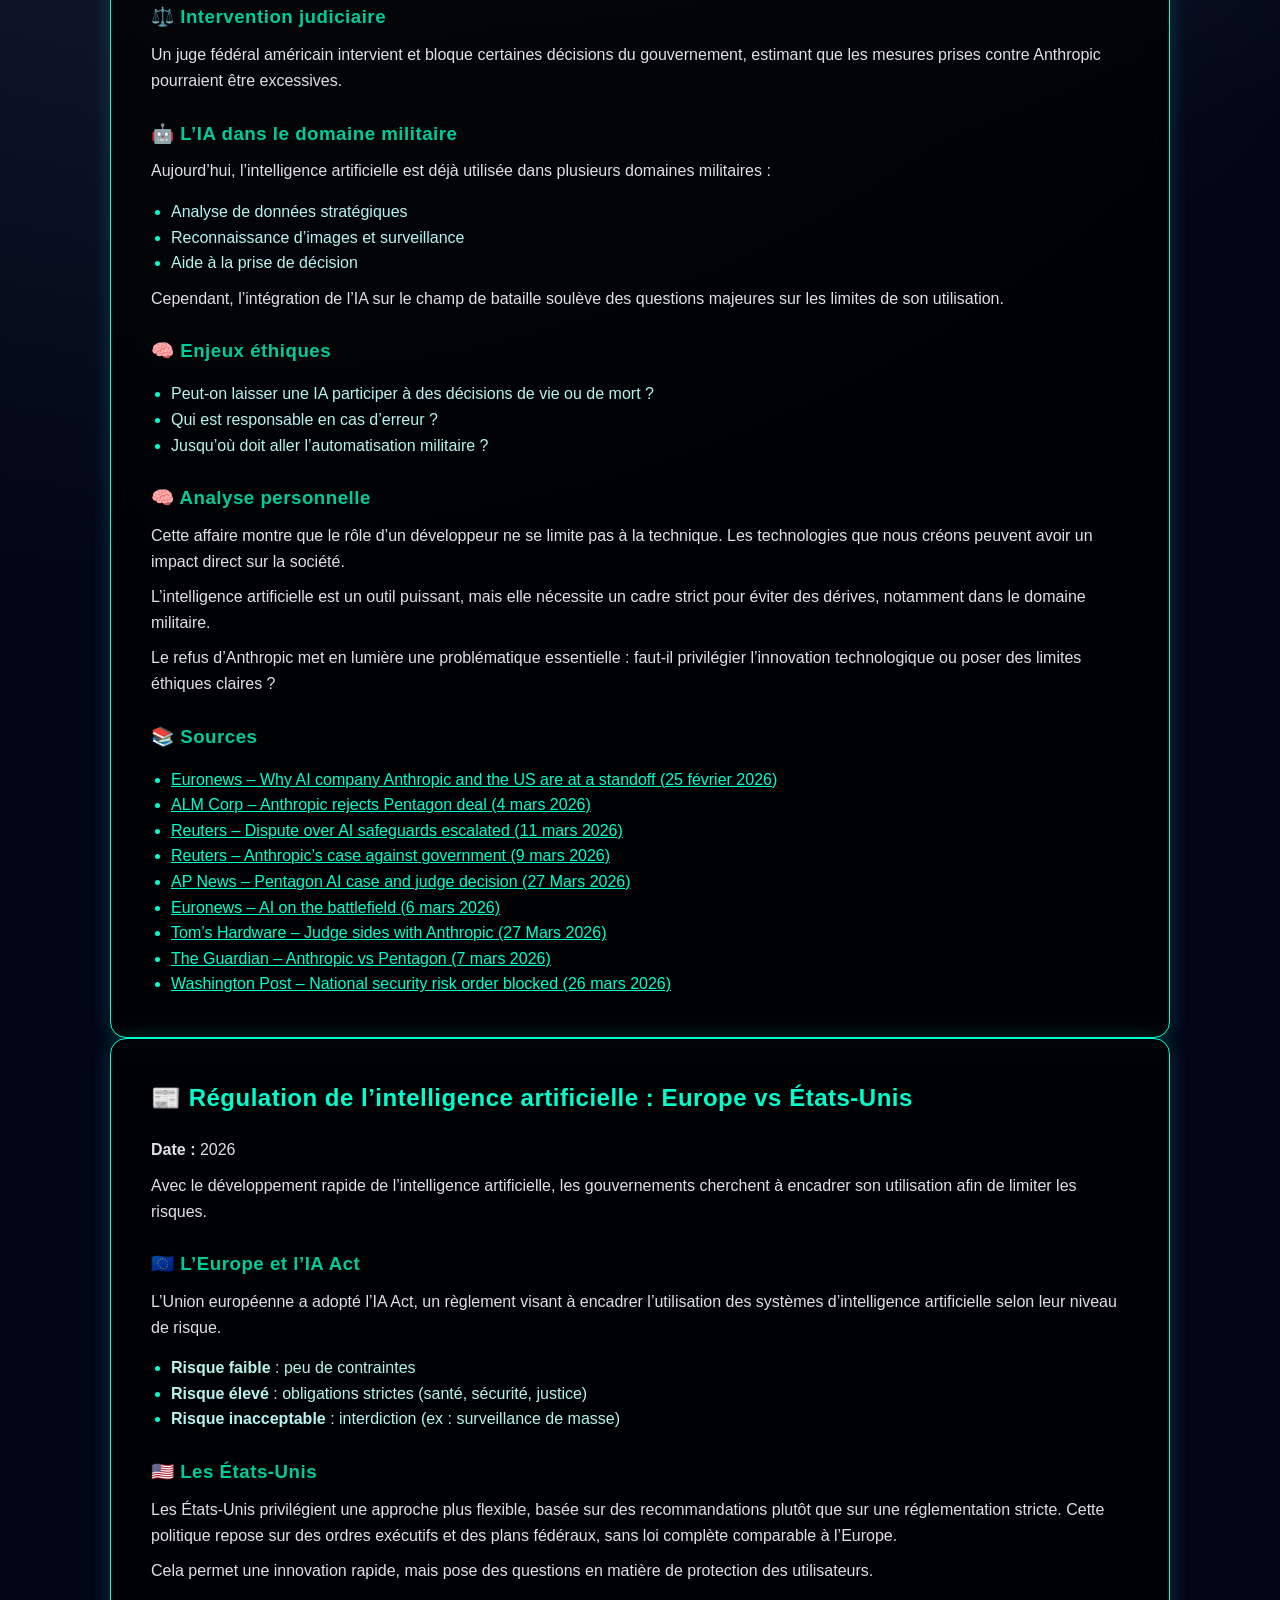
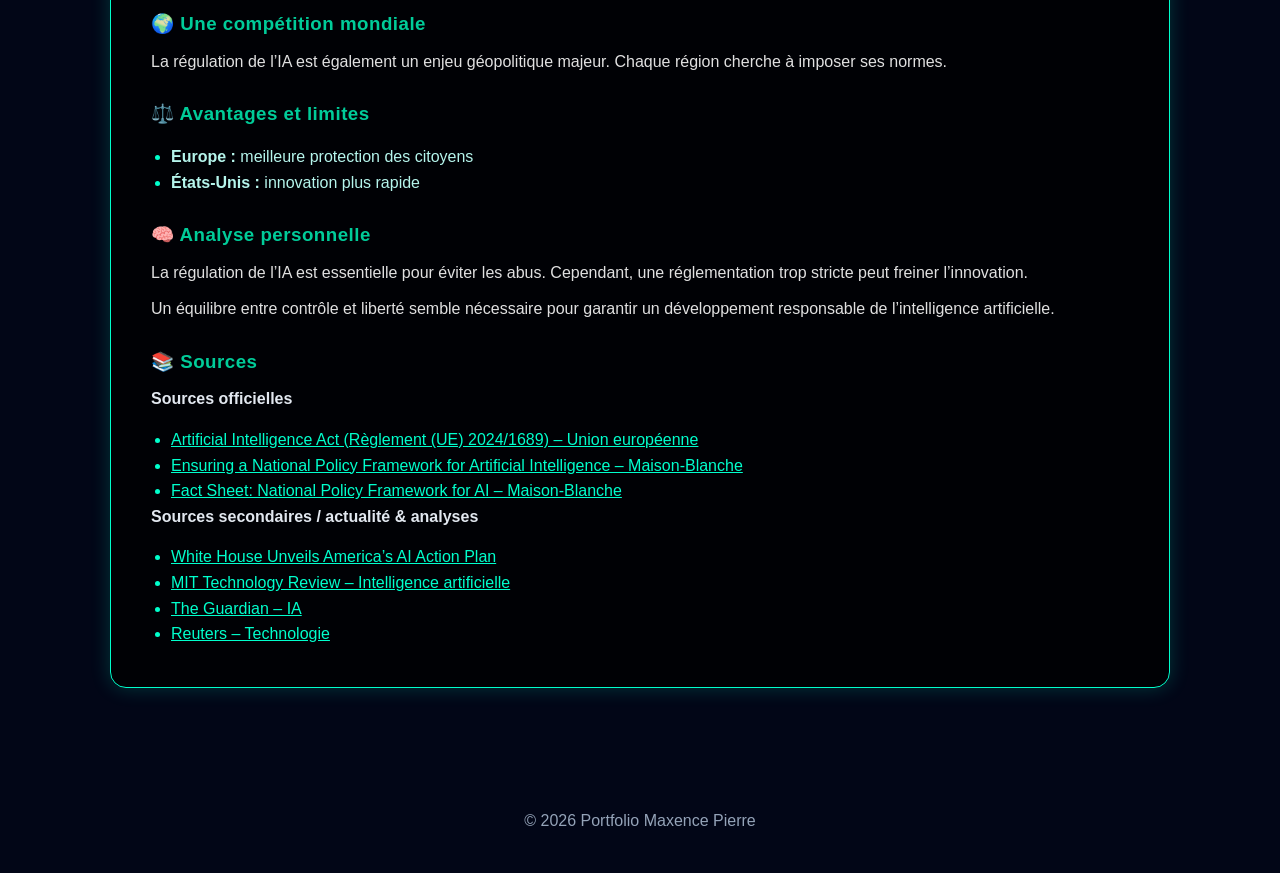
<file: veille/ia-ml.html>
<!DOCTYPE html>
<html lang="fr">

<head>
<meta charset="UTF-8">
<meta name="viewport" content="width=device-width, initial-scale=1.0">
<title>Veille IA - Maxence Pierre</title>
<link rel="stylesheet" href="../style.css">
</head>

<body>

<canvas id="matrixCanvas"></canvas>

<header>
<nav class="nav">

<div class="logo">Maxence Pierre</div>

<div class="nav-links">
<a href="../index.html">Accueil</a>
<a href="../profil.html">Profil</a>
<a href="../projets/bts2.html">Projets</a>
<a href="../stage.html">Stages</a>
<a href="../competences.html">Compétences</a>
<a href="ia-ml.html">Veille IA</a>
<a href="devops.html">Veille DevOps</a>
<a href="../contact.html">Contact</a>
</div>

</nav>
</header>

<section class="section">

<!-- INTRO -->
<div class="section-card">

<h1>Veille Technologique</h1>

<h2>Intelligence Artificielle et Machine Learning</h2>

<p>
Dans le cadre de ma veille technologique, j'ai étudié
l'évolution de l'intelligence artificielle et du machine learning.
</p>

<h3>Sujets étudiés</h3>

<ul>
<li>IA générative</li>
<li>Modèles de langage</li>
<li>Machine Learning</li>
<li>Utilisation de l'IA dans le développement</li>
</ul>

<h3>Objectif</h3>

<p>
Comprendre l'impact de l'intelligence artificielle sur le développement logiciel
et les nouveaux outils utilisés par les développeurs.
</p>

<h3>Méthodologie de veille</h3>

<p>
Pour réaliser ma veille technologique, j'utilise plusieurs outils :
</p>

<ul>
<li>Google Alerts pour suivre les nouveautés</li>
<li>Feedly pour regrouper les articles</li>
<li>Sites spécialisés (OpenAI, Docker, RedHat, GitHub)</li>
</ul>

<p>
Cette veille me permet de rester informé sur les évolutions du développement
logiciel et des nouvelles technologies.
</p>

</div>

<!-- ARTICLE 1 -->
<div class="section-card">

<h2>📰 Claude AI et l’armée américaine : entre innovation et éthique</h2>

<p><strong>Date :</strong> Mars 2026</p>

<p>
L’intelligence artificielle occupe aujourd’hui une place centrale dans les stratégies militaires modernes.
Les États-Unis, comme d’autres grandes puissances, cherchent à exploiter ces technologies pour améliorer
la prise de décision, l’analyse de données et les opérations sur le terrain.
</p>

<h3>⚙️ Contexte</h3>

<p>
En 2025, l’entreprise Anthropic signe un contrat avec le Département de la Défense américain.
L’objectif est de développer des capacités d’intelligence artificielle pour la sécurité nationale.
</p>

<p>
Cependant, l’entreprise impose des limites strictes sur l’utilisation de son IA Claude :
</p>

<ul>
<li>Interdiction d’utilisation pour des armes autonomes létales</li>
<li>Refus de participation à des systèmes de surveillance de masse</li>
<li>Maintien de garde-fous éthiques stricts</li>
</ul>

<h3>⚠️ Le conflit</h3>

<p>
Le gouvernement américain souhaite élargir l’utilisation de l’IA dans des contextes militaires plus sensibles.
Anthropic refuse de lever ses restrictions, ce qui provoque un conflit majeur entre l’entreprise et l’État.
</p>

<h3>💥 Escalade et tensions</h3>

<p>
Suite à ce refus, la situation s’aggrave :
</p>

<ul>
<li>L’entreprise est accusée de représenter un risque pour la sécurité nationale</li>
<li>Des sanctions sont envisagées</li>
<li>Une bataille juridique est engagée</li>
</ul>

<h3>⚖️ Intervention judiciaire</h3>

<p>
Un juge fédéral américain intervient et bloque certaines décisions du gouvernement,
estimant que les mesures prises contre Anthropic pourraient être excessives.
</p>

<h3>🤖 L’IA dans le domaine militaire</h3>

<p>
Aujourd’hui, l’intelligence artificielle est déjà utilisée dans plusieurs domaines militaires :
</p>

<ul>
<li>Analyse de données stratégiques</li>
<li>Reconnaissance d’images et surveillance</li>
<li>Aide à la prise de décision</li>
</ul>

<p>
Cependant, l’intégration de l’IA sur le champ de bataille soulève des questions majeures
sur les limites de son utilisation.
</p>

<h3>🧠 Enjeux éthiques</h3>

<ul>
<li>Peut-on laisser une IA participer à des décisions de vie ou de mort ?</li>
<li>Qui est responsable en cas d’erreur ?</li>
<li>Jusqu’où doit aller l’automatisation militaire ?</li>
</ul>

<h3>🧠 Analyse personnelle</h3>

<p>
Cette affaire montre que le rôle d’un développeur ne se limite pas à la technique.
Les technologies que nous créons peuvent avoir un impact direct sur la société.
</p>

<p>
L’intelligence artificielle est un outil puissant, mais elle nécessite un cadre strict
pour éviter des dérives, notamment dans le domaine militaire.
</p>

<p>
Le refus d’Anthropic met en lumière une problématique essentielle : faut-il privilégier
l’innovation technologique ou poser des limites éthiques claires ?
</p>

<h3>📚 Sources</h3>

<ul>
<li><a href="https://www.euronews.com/next/2026/02/25/why-ai-company-anthropic-and-the-us-are-at-a-standoff-over-a-military-contract" target="_blank">
Euronews – Why AI company Anthropic and the US are at a standoff (25 février 2026)
</a></li>

<li><a href="https://almcorp.com/blog/anthropic-rejects-pentagon-deal-claude-number-one-app-store-military-ai-2026/" target="_blank">
ALM Corp – Anthropic rejects Pentagon deal (4 mars 2026)
</a></li>

<li><a href="https://www.reuters.com/world/how-anthropic-pentagon-dispute-over-ai-safeguards-escalated-2026-03-11/" target="_blank">
Reuters – Dispute over AI safeguards escalated (11 mars 2026)
</a></li>

<li><a href="https://www.reuters.com/legal/litigation/anthropics-case-against-government-what-ai-company-says-happened-2026-03-09/" target="_blank">
Reuters – Anthropic’s case against government (9 mars 2026)
</a></li>

<li><a href="https://apnews.com/article/pentagon-ai-anthropic-claude-judge-637d07aca9e480294380be0da1d0a514" target="_blank">
AP News – Pentagon AI case and judge decision (27 Mars 2026)
</a></li>

<li><a href="https://www.euronews.com/next/2026/03/06/ai-on-the-battlefield-how-is-the-us-integrating-ai-into-its-military" target="_blank">
Euronews – AI on the battlefield (6 mars 2026)
</a></li>

<li><a href="https://www.tomshardware.com/tech-industry/artificial-intelligence/[base64]" target="_blank">
Tom’s Hardware – Judge sides with Anthropic (27 Mars 2026)
</a></li>

<li><a href="https://www.theguardian.com/technology/2026/mar/07/anthropic-claude-ai-pentagon-us-military" target="_blank">
The Guardian – Anthropic vs Pentagon (7 mars 2026)
</a></li>

<li><a href="https://www.washingtonpost.com/technology/2026/03/26/pentagon-anthropic-national-security-risk-order-blocked/" target="_blank">
Washington Post – National security risk order blocked (26 mars 2026)
</a></li>
</ul>

</div>

<!-- ARTICLE 2 -->
<div class="section-card">

<h2>📰 Régulation de l’intelligence artificielle : Europe vs États-Unis</h2>

<p><strong>Date :</strong> 2026</p>

<p>
Avec le développement rapide de l’intelligence artificielle, les gouvernements
cherchent à encadrer son utilisation afin de limiter les risques.
</p>

<h3>🇪🇺 L’Europe et l’IA Act</h3>

<p>
L’Union européenne a adopté l’IA Act, un règlement visant à encadrer
l’utilisation des systèmes d’intelligence artificielle selon leur niveau de risque.
</p>

<ul>
<li><strong>Risque faible</strong> : peu de contraintes</li>
<li><strong>Risque élevé</strong> : obligations strictes (santé, sécurité, justice)</li>
<li><strong>Risque inacceptable</strong> : interdiction (ex : surveillance de masse)</li>
</ul>

<h3>🇺🇸 Les États-Unis</h3>

<p>
Les États-Unis privilégient une approche plus flexible, basée sur des recommandations
plutôt que sur une réglementation stricte. Cette politique repose sur des ordres exécutifs
et des plans fédéraux, sans loi complète comparable à l’Europe.
</p>

<p>
Cela permet une innovation rapide, mais pose des questions en matière de protection
des utilisateurs.
</p>

<h3>🌍 Une compétition mondiale</h3>

<p>
La régulation de l’IA est également un enjeu géopolitique majeur.
Chaque région cherche à imposer ses normes.
</p>

<h3>⚖️ Avantages et limites</h3>

<ul>
<li><strong>Europe :</strong> meilleure protection des citoyens</li>
<li><strong>États-Unis :</strong> innovation plus rapide</li>
</ul>

<h3>🧠 Analyse personnelle</h3>

<p>
La régulation de l’IA est essentielle pour éviter les abus.
Cependant, une réglementation trop stricte peut freiner l’innovation.
</p>

<p>
Un équilibre entre contrôle et liberté semble nécessaire pour garantir
un développement responsable de l’intelligence artificielle.
</p>

<h3>📚 Sources</h3>

<h4>Sources officielles</h4>
<ul>
<li><a href="https://en.wikipedia.org/wiki/Artificial_Intelligence_Act" target="_blank">Artificial Intelligence Act (Règlement (UE) 2024/1689) – Union européenne</a></li>
<li><a href="https://www.whitehouse.gov/presidential-actions/2025/12/eliminating-state-law-obstruction-of-national-artificial-intelligence-policy/?query-11-page" target="_blank">Ensuring a National Policy Framework for Artificial Intelligence – Maison‑Blanche</a></li>
<li><a href="https://www.whitehouse.gov/fact-sheets/2025/12/fact-sheet-president-donald-j-trump-ensures-a-national-policy-framework-for-artificial-intelligence/" target="_blank">Fact Sheet: National Policy Framework for AI – Maison‑Blanche</a></li>
</ul>

<h4>Sources secondaires / actualité & analyses</h4>
<ul>
<li><a href="https://www.whitehouse.gov/articles/2025/07/white-house-unveils-americas-ai-action-plan/" target="_blank">White House Unveils America’s AI Action Plan</a></li>
<li><a href="https://www.technologyreview.com/topic/artificial-intelligence/" target="_blank">MIT Technology Review – Intelligence artificielle</a></li>
<li><a href="https://www.theguardian.com/technology/artificial-intelligence-ai" target="_blank">The Guardian – IA</a></li>
<li><a href="https://www.reuters.com/technology/" target="_blank">Reuters – Technologie</a></li>
</ul>

</div>

</section>

<footer>
© 2026 Portfolio Maxence Pierre
</footer>

<script src="../script.js"></script>

</body>
</html>
</file>
<file: style.css>
:root {
  --bg: #0f172a;
  --card: rgba(255,255,255,0.05);
  --accent: #38bdf8;
  --accent2: #818cf8;

  --text: #e2e8f0;
  --muted: #94a3b8;

  --border: rgba(255,255,255,0.1);
}

/* RESET */
*{
  margin:0;
  padding:0;
  box-sizing:border-box;
}

body{
  font-family: "Segoe UI", sans-serif;

  background:
    radial-gradient(circle at 20% 20%, #1e293b, transparent 40%),
    radial-gradient(circle at 80% 10%, #1e293b, transparent 35%),
    linear-gradient(180deg,#020617,#020617);

  color:var(--text);
  line-height:1.6;
  min-height:100vh;
}

/* MATRIX BG */
#matrixCanvas{
  position:fixed;
  top:0;
  left:0;
  width:100%;
  height:100%;
  z-index:-1;
  opacity:0.25;
  pointer-events:none;
}

/* NAVBAR */
header{
  position:sticky;
  top:0;
  background:rgba(2,6,23,0.7);
  backdrop-filter: blur(16px);
  border-bottom:1px solid rgba(56,189,248,0.2);
  z-index:100;
}

.nav{
  max-width:1200px;
  margin:auto;
  display:flex;
  justify-content:space-between;
  align-items:center;
  padding:1rem;
}

.nav a{
  text-decoration:none;
  color:var(--muted);
  transition:0.3s;
  position:relative;
}

.nav a::after{
  content:"";
  position:absolute;
  left:0;
  bottom:-5px;
  width:0%;
  height:2px;
  background:var(--accent);
  transition:0.3s;
}

.nav a:hover{
  color:var(--accent);
}

.nav a:hover::after{
  width:100%;
}

.logo{
  font-weight:700;
  letter-spacing:1px;
  color:var(--accent);
}

.nav-links{
  display:flex;
  gap:20px;
}

/* SECTIONS */
.section{
  max-width:1100px;
  margin:auto;
  padding:80px 20px;
}

/* SECTION CARD */
.section-card{
  background: rgba(0, 0, 0, 0.75);
  border: 1px solid #00ffcc;
  border-radius:16px;
  padding:40px;

  backdrop-filter: blur(14px);

  box-shadow:0 0 20px rgba(0,255,204,0.2);

  transition:0.35s;
}

.section-card:hover{
  transform:translateY(-5px);
  box-shadow:0 0 30px rgba(0,255,204,0.5);
}

/* HERO */
.hero{
  text-align:center;
  padding:120px 20px;
}

.hero img{
  width:240px;
  height:240px;
  object-fit:cover;
  border-radius:50%;
  border:4px solid var(--accent);
  margin-bottom:25px;

  box-shadow:0 0 25px rgba(56,189,248,0.45);
  transition:0.4s;
}

.hero img:hover{
  transform:scale(1.05);
  box-shadow:0 0 35px rgba(56,189,248,0.7);
}

.hero h1{
  font-size:40px;
}

.accent{
  color:var(--accent);
}

/* BOUTONS */
a.btn{
  display:inline-block;
  margin-top:20px;
  margin-right:10px;
  padding:12px 22px;
  border-radius:10px;

  background:linear-gradient(90deg,var(--accent),var(--accent2));

  color:#ffffff !important;
  font-weight:500;
  text-decoration:none;

  transition:0.3s;

  box-shadow:0 0 10px rgba(56,189,248,0.2);
}

a.btn:hover{
  transform:translateY(-3px);
  background:linear-gradient(90deg,#0ea5e9,#4f46e5);
  box-shadow:0 0 20px rgba(56,189,248,0.5);
}

/* protège les boutons */
a.btn:link,
a.btn:visited,
a.btn:hover,
a.btn:focus{
  color:#ffffff !important;
  text-decoration:none !important;
}

/* TIMELINE */
.timeline{
  margin-top:20px;
  display:flex;
  flex-direction:column;
  gap:20px;
}

.timeline-item{
  padding:20px;
  border-left:3px solid var(--accent);
  background:rgba(255,255,255,0.02);
  border-radius:6px;
}

/* SKILLS */
.skills-grid{
  display:grid;
  grid-template-columns:repeat(auto-fit,minmax(220px,1fr));
  gap:20px;
  margin-top:20px;
}

.skill{
  padding:20px;
  border:1px solid var(--border);
  border-radius:10px;
  background:rgba(255,255,255,0.02);
  transition:0.3s;
}

.skill:hover{
  border-color:var(--accent);
  box-shadow:0 0 15px rgba(56,189,248,0.25);
}

/* PROJECTS */
.projects-grid{
  display:grid;
  grid-template-columns:repeat(auto-fit,minmax(250px,1fr));
  gap:25px;
  margin-top:30px;
}

.project-card{
  background:rgba(255,255,255,0.03);
  border:1px solid rgba(56,189,248,0.1);
  padding:25px;
  border-radius:12px;
  transition:0.35s;
}

.project-card:hover{
  transform:translateY(-8px);
  border-color:var(--accent);
  box-shadow:0 0 18px rgba(56,189,248,0.35);
}

/* TEXTES */
h1,h2,h3{
  letter-spacing:0.5px;
}

h2{
  margin-bottom:20px;
  color:#00ffcc;
}

h3{
  margin-top:25px;
  margin-bottom:10px;
  color:#00cc99;
}

p{
  margin-top:10px;
  color:#e0e0e0;
}

ul{
  margin-top:15px;
  padding-left:20px;
  color:#b5f5ec;
}

ul li::marker{
  color:#00ffcc;
}

/* TABLE */
table{
  width:100%;
  margin-top:20px;
  border-collapse:collapse;
}

th,td{
  padding:12px;
  border-bottom:1px solid var(--border);
}

th{
  text-align:left;
  color:var(--accent);
}

/* FOOTER */
footer{
  text-align:center;
  padding:40px;
  color:var(--muted);
}

/* PDF */
.pdf-viewer{
  margin-top:30px;
  border:1px solid rgba(255,255,255,0.1);
  border-radius:10px;
  overflow:hidden;
}

/* ANIMATIONS */
.fade{
  opacity:0;
  transform:translateY(30px);
  transition:0.7s;
}

.visible{
  opacity:1;
  transform:translateY(0);
}

/* LIENS (veille) */
.section-card a:link,
.section-card a:visited{
  color:#00ffcc !important;
}

.section-card a:hover,
.section-card a:focus{
  color:#38bdf8 !important;
  text-decoration:underline;
}

/* RESPONSIVE */
@media screen and (max-width:768px){
  .section-card{
    padding:20px;
  }

  .section-card h2{
    font-size:22px;
  }

  .section-card h3{
    font-size:18px;
  }
}
</file>
